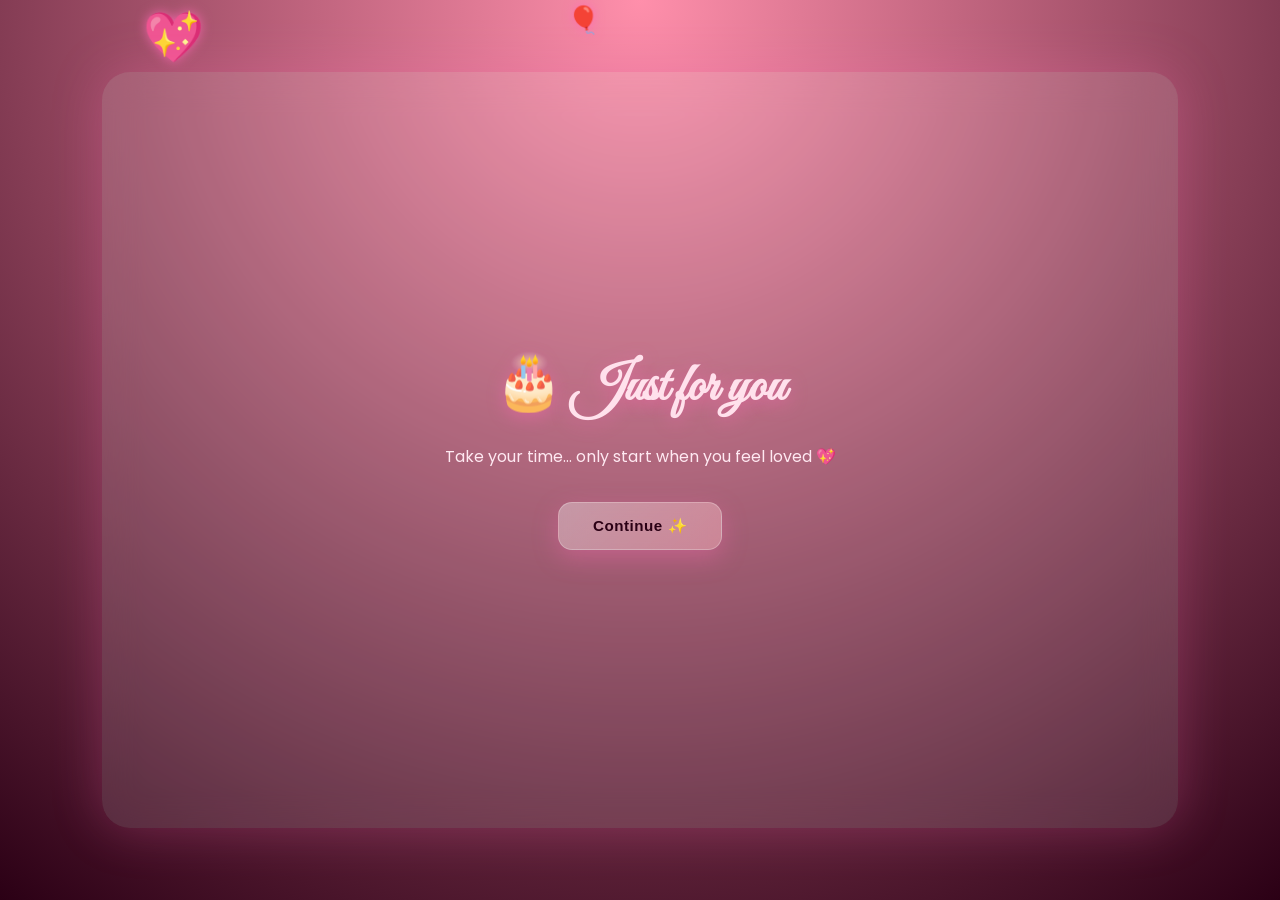
<file: index.html>
<!DOCTYPE html>
<html lang="en">
<head>
<meta charset="UTF-8">
<meta name="viewport" content="width=device-width, initial-scale=1.0">
<title>💖 Happy Birthday ! 💖</title>
<link href="https://fonts.googleapis.com/css2?family=Poppins:wght@300;400;600;700&display=swap" rel="stylesheet">
<head>
<meta charset="UTF-8">
<meta name="viewport" content="width=device-width, initial-scale=1.0">
<title>💖 Happy Birthday 💖</title>

<!-- Romantic Fonts -->
<link href="https://fonts.googleapis.com/css2?family=Great+Vibes&family=Poppins:wght@300;400;600&display=swap" rel="stylesheet">

<style>
/* RESET */
* {
  box-sizing: border-box;
  margin: 0;
  padding: 0;
}

/* BODY */
body {
  font-family: 'Poppins', sans-serif;
  background: radial-gradient(circle at top, #ff8fab, #2b0015);
  color: #fff;
  height: 100vh;
  overflow: hidden;
}

/* SCREENS */
.screen {
  position: absolute;
  inset: 0;
  display: flex;
  flex-direction: column;
  align-items: center;
  justify-content: center;
  text-align: center;
  opacity: 0;
  pointer-events: none;
  transition: 0.6s ease;
}

.screen.active {
  opacity: 1;
  pointer-events: auto;
}

.screen > * {
  z-index: 2;
}

.screen::before {
  content: "";
  position: absolute;
  inset: 8%;
  background: rgba(255,255,255,0.12);
  border-radius: 28px;
  backdrop-filter: blur(18px);
  box-shadow: 0 0 50px rgba(255,105,180,0.25);
  z-index: 1;
}


/* HEADINGS */
h1 {
  font-family: 'Great Vibes', cursive;
  font-size: clamp(2.4rem, 6vw, 3.4rem);
  margin-bottom: 12px;
  color: #ffe1ec;
  text-shadow: 0 4px 18px rgba(255,105,180,0.45);
}


p {
  max-width: 520px;
  margin: 10px auto;
  font-size: 1rem;
  color: #ffe9f2;
  line-height: 1.6;
}

/* BUTTONS */
button {
  padding: 14px 34px;
  margin-top: 22px;
  font-size: 0.95rem;
  letter-spacing: 0.5px;
  border-radius: 14px;
  border: 1px solid rgba(255,255,255,0.25);
  background: linear-gradient(
    135deg,
    rgba(255,255,255,0.35),
    rgba(255,182,193,0.45)
  );
  color: #2b0015;
  font-weight: 600;
  cursor: pointer;
  backdrop-filter: blur(14px);
  box-shadow:
    0 8px 24px rgba(255,105,180,0.35),
    inset 0 0 0 rgba(255,255,255,0);
  transition: all 0.35s ease;
}

button:hover {
  transform: translateY(-3px);
  box-shadow:
    0 14px 40px rgba(255,105,180,0.55);
}

button:active {
  transform: scale(0.96);
}


/* LOVE BAR */
#constellation{
  display:flex;
  gap:18px;
  margin:20px 0;
}

.star{
  font-size:2.5rem;
  cursor:pointer;
  filter:grayscale(100%) opacity(.4);
  transition:0.3s ease;
}

.star.active{
  filter:none;
  transform:scale(1.3);
  text-shadow:0 0 18px gold;
}

#loveContainer{
  width:80%;
  height:14px;
  background:rgba(255,255,255,0.25);
  border-radius:50px;
  overflow:hidden;
}

#loveBar{
  height:100%;
  width:0%;
  background:linear-gradient(90deg,#ff4d6d,#ffd6e8,#ff4d6d);
  transition:width 0.4s ease;
}


@keyframes loveFlow {
  from { background-position: 0 0; }
  to { background-position: 200% 0; }
}


/* FLOATING HEARTS */
.float-container {
  position: fixed;
  inset: 0;
  pointer-events: none;
  z-index: 0;
}

.float-item {
  position: absolute;
  font-size: 1.8rem;
  animation: floatUp linear infinite;
  filter: drop-shadow(0 0 6px rgba(255,105,180,0.8));
}

@keyframes floatUp {
  0% { transform: translateY(100vh); opacity: 0; }
  15% { opacity: 1; }
  100% { transform: translateY(-20vh) rotate(720deg); opacity: 0; }
}

/* CAKE */
#cake {
  font-size: 6rem;
  cursor: pointer;
  transition: 0.3s ease;
  filter: drop-shadow(0 0 20px rgba(255,182,193,0.9));
}

#cake.cut {
  transform: scale(1.2) rotate(-8deg);
}

#flame {
  font-size: 2.2rem;
  animation: flicker 0.4s infinite alternate;
}

@keyframes flicker {
  from { opacity: 0.6; }
  to { opacity: 1; }
}

/* MEMORY BUBBLES */
#bubbleArea {
  width: 100%;
  height: 60vh;
  position: relative;
}

.bubble {
position: absolute;
  padding: 14px 22px;
  background: rgba(255,255,255,0.15);
  border-radius: 40px;
  backdrop-filter: blur(10px);
  cursor: pointer;
  animation: floatBubble 6s ease-in-out infinite;
  color: #fff6d6;
  box-shadow: 0 10px 25px rgba(0,0,0,0.3);
}

.bubble:hover {
  transform: translateY(-6px) scale(1.05);
}


@keyframes floatBubble {
  50% { transform: translateY(-18px); }
}

/* MODAL */
#modal {
  position: fixed;
  inset: 0;
  background: rgba(30,0,15,0.85);
  display: flex;
  align-items: center;
  justify-content: center;
  padding: 20px;
  opacity: 0;
  pointer-events: none;
  transition: 0.4s;
  z-index: 10;
}

#modal.show {
  opacity: 1;
  pointer-events: auto;
}

#modalContent {
  background: linear-gradient(
    145deg,
    rgba(255,255,255,0.25),
    rgba(255,182,193,0.15)
  );
  backdrop-filter: blur(22px);
  border-radius: 32px;
  padding: 30px;
  box-shadow: 0 0 60px rgba(255,105,180,0.6);
}


#modal.show #modalContent {
  transform: scale(1);
}

#modalContent img {
  width: 100%;
  max-height: 300px;
  object-fit: contain;
  border-radius: 18px;
  margin-bottom: 14px;
}

/* GALLERY */
#gallery {
  position: relative;
  width: 90%;
  max-width: 420px;
  height: 260px;
  margin-top: 16px;
  border-radius: 18px;
  overflow: hidden;
  padding: 14px;
  border-radius: 24px;
  box-shadow: 0 0 30px rgba(255,105,180,0.5);
}

#gallery img {
  position: absolute;
  inset: 0;
  width: 100%;
  height: 100%;
  object-fit: contain;
  opacity: 0;
  transition: opacity 1.6s ease;
  animation: floatImage 6s ease-in-out infinite alternate;
}

#gallery img.active {
  opacity: 1;
}

@keyframes floatImage {
  0% { transform: translate(0,0); }
  50% { transform: translate(-6px,6px); }
  100% { transform: translate(0,-6px); }
}

/* CONFETTI & FIREWORKS */
.confetti {
  position: absolute;
  width: 6px;
  height: 10px;
  top: -20px;
  animation: fall linear forwards;
}

@keyframes fall {
  to {
    transform: translateY(110vh) rotate(720deg);
    opacity: 0;
  }
}

.firework {
  position: absolute;
  width: 6px;
  height: 6px;
  border-radius: 50%;
  animation: explode 1.5s ease-out forwards;
}

@keyframes explode {
  to {
    transform: translate(var(--x), var(--y));
    opacity: 0;
  }
}

/* CONSTELLATION */
#sky{
  position:relative;
  width:340px;
  height:360px;
  margin:20px auto;
  background:radial-gradient(circle,#0b1d3a,#020611);
  border-radius:22px;
  box-shadow:0 0 40px rgba(120,180,255,.35);
  touch-action:none;
}

/* Aquarius constellation points */
.target{
  position:absolute;
  width:18px;
  height:18px;
  border-radius:50%;
  background:rgba(170,220,255,.35);
  box-shadow:0 0 16px rgba(150,220,255,.9);
}

/* Place Aquarius shape */
.target:nth-child(1){left:18%;top:30%}
.target:nth-child(2){left:30%;top:45%}
.target:nth-child(3){left:42%;top:35%}
.target:nth-child(4){left:58%;top:50%}
.target:nth-child(5){left:72%;top:40%}
.target:nth-child(6){left:60%;top:65%}
.target:nth-child(7){left:40%;top:60%}

/* Draggable stars */
.star{
  position:absolute;
  font-size:2.4rem;
  cursor:grab;
  user-select:none;
  touch-action:none;
  transition:transform .15s ease;
}

.star:active{
  transform:scale(1.2);
}

.star.locked {
  cursor: default;
  transform: scale(1.5);
  border: goldenrod;
  text-shadow:
    0 0 10px #9fd3ff,
    0 0 20px #9fd3ff,
    0 0 30px #9fd3ff,
    0 0 40px #9fd3ff;
  transition: all 0.5s ease;
}

@keyframes bigBurst {
  0% { transform: scale(0); opacity: 1; }
  100% { transform: scale(2) translate(var(--x), var(--y)); opacity: 0; }
}

.burst-star {
  position: absolute;
  font-size: 1.5rem;
  pointer-events: none;
  animation: bigBurst 1s forwards;
}


</style>
</head>

<body>

<div class="float-container" id="floatContainer"></div>

<!-- Screens -->
<div class="screen active" id="s1">
<h1>🎂 Just for you</h1>
<p>Take your time… only start when you feel loved 💖</p>
<button onclick="nextScreen(1)">Continue ✨</button>
</div>

<div class="screen" id="s2">
  <h1>✨ Align the Stars ✨</h1>
  <p>Complete the constellation</p>

 <div id="sky">
  <!-- Aquarius constellation target points -->
  <div class="target" style="left:15%; top:30%"></div>
  <div class="target" style="left:28%; top:45%"></div>
  <div class="target" style="left:40%; top:35%"></div>
  <div class="target" style="left:55%; top:50%"></div>
  <div class="target" style="left:70%; top:40%"></div>
  <div class="target" style="left:60%; top:65%"></div>
  <div class="target" style="left:42%; top:60%"></div>

  <!-- draggable stars -->
  <div class="star">⭐</div>
  <div class="star">⭐</div>
  <div class="star">⭐</div>
  <div class="star">⭐</div>
  <div class="star">⭐</div>
  <div class="star">⭐</div>
  <div class="star">⭐</div>
</div>

  <div id="loveContainer" style="margin-top:18px">
    <div id="loveBar"></div>
  </div>
</div>


<div class="screen" id="s3">
<h1>🎉 Happy Birthday <span style="color:#ffd166">Falak</span> 🎉</h1>
<p id="cakeText">Make a wish… then tap the cake 🎂</p>
<div style="margin:20px 0">
<div id="flame">🔥</div>
<div id="cake">🎂</div>
</div>
</div>

<div class="screen" id="s4">
<h1>💭 Little Thoughts & Days With You</h1>
<p>Tap a bubble to open a memory ✨</p>
<div id="bubbleArea">
<div class="bubble" style="top:20%;left:10%" onclick="openThought(0)">Where it all began 💗</div>
<div class="bubble" style="top:50%;left:60%" onclick="openThought(1)">Tough days</div>
<div class="bubble" style="top:70%;left:25%" onclick="openThought(2)">Longevity 🌸</div>
<div class="bubble" style="top:30%;left:55%" onclick="openThought(3)">Nostalgia 💞</div>
</div>
<button onclick="nextScreen(4); finalExplosion()">Next: Songs 🎶</button>
</div>

<div class="screen" id="s5" style="background:rgba(0,0,0,.9)">
<h1>🎶 Songs That Feel Like You</h1>
<p>Click play to enjoy 🎧</p>
<div style="display:flex;flex-direction:column;align-items:center;gap:10px">
<iframe id="track1" src="https://open.spotify.com/embed/track/63nhhNiaU5vSsqJpVzQXIh" width="300" height="80" allowfullscreen></iframe>
<iframe id="track2" src="https://open.spotify.com/embed/track/0joXv5niso2T8YXWOlIe1X" width="300" height="80" allowfullscreen></iframe>
<iframe id="track3" src="https://open.spotify.com/embed/track/1BYZxKSf0aTxp8ZFoeyM3d" width="300" height="80" allowfullscreen></iframe>
</div>
<button onclick="nextScreen(5)">Next: Gallery & Fireworks 🎆</button>
</div>

<div class="screen" id="s6">
<audio id="birthdayAudio" loop>
  <source src="hbd.mp3" type="audio/mpeg">
  Your browser does not support the audio element.
</audio>
<h1>💞 US 💞</h1>
<p>With you, every moment feels like home, every smile feels like sunshine, and every day becomes my favorite story 💫</p>
<div id="gallery">
  <img class="photo-slider active" src="Photos/1.jpeg">
  <img class="photo-slider" src="Photos/2.jpeg">
  <img class="photo-slider" src="Photos/3.jpeg">
  <img class="photo-slider" src="Photos/4.jpeg">
  <img class="photo-slider" src="Photos/5.jpeg">
  <img class="photo-slider" src="Photos/6.jpeg">
  <img class="photo-slider" src="Photos/7.jpeg">
  <img class="photo-slider" src="Photos/8.jpeg">
  <img class="photo-slider" src="Photos/9.jpeg">
</div>

<div id="celebrateContainer" style="margin-top:20px; text-align:center;">
  <button id="celebrateBtn">Celebrate Forever 💖</button>
  <div id="yayContainer" style="margin-top:15px; text-align:center;"></div>
</div>
</div>

<div id="modal" onclick="closeModal()">
  <div id="modalContent"></div>
</div>

<script>
// Screens
const screens=[s1,s2,s3,s4,s5,s6];
let currentScreen=0;
function nextScreen(n){
  screens[currentScreen].classList.remove('active');
  screens[n].classList.add('active');
  currentScreen=n;

  if(n === 5){
    birthdayAudio.volume = 0.5;
    birthdayAudio.play().catch(()=>{});
  } else {
    birthdayAudio.pause();
    birthdayAudio.currentTime = 0;
  }
}
// Cake
const cake=document.getElementById('cake');
const flame=document.getElementById('flame');
const cakeText=document.getElementById('cakeText');
let cut=false;
cake.onclick=()=>{
 if(cut) return;
 cut=true;
 flame.style.display='none';
 cake.textContent='🍰';
 cake.classList.add('cut');
 cakeText.textContent='Cake cut! 🎉';
 confetti(); spawnFloat('💖');
 setTimeout(()=>nextScreen(3),1800);
}

// Thought bubbles
const thoughts=[
 {text:'From the little giggles in your childhood to the sparkle in your eyes today, every moment shaped the amazing person you are 💖',img:'Photos/9.jpeg'},
 {text:'Even if I am far from you, you would never leave my mind, not even for a second. You presence feels like magic and your absence feels like poison...',img:'Photos/6.jpeg'},
 {text:'Its been 2 months since we are together, but still it feels like a lifetime to me and I feel like it have been the best time of my life..!',img:'Photos/3.jpeg'},
 {text:'From the days where I peeked into your class just to get a look of you to these days, many things have changed but my love for you has not even changed a bit.',img:'Photos/4.jpeg'}
];
function openThought(i){
 const m=document.getElementById('modal');
 const c=document.getElementById('modalContent');
 c.innerHTML=`<img src="${thoughts[i].img}"><p>${thoughts[i].text}</p>`;
 m.classList.add('show');
 spawnFloat('💖');
}
function closeModal(){document.getElementById('modal').classList.remove('show');}

// Floating emojis
function spawnFloat(emoji){
 const f=document.createElement('div');
 f.className='float-item';
 f.textContent=emoji || (Math.random()>.5?'🎈':'💖');
 f.style.left=Math.random()*100+'vw';
 f.style.fontSize=1.5+Math.random()*2+'rem';
 f.style.animationDuration=3+Math.random()*5+'s';
 document.getElementById('floatContainer').appendChild(f);
 setTimeout(()=>f.remove(),7000);
}
setInterval(()=>spawnFloat(),500);

// Explosives
function finalExplosion(){
 for(let i=0;i<5;i++) setTimeout(explode,i*400);
 if(navigator.vibrate) navigator.vibrate([300,150,300]);
}
function explode(){
 const cx=Math.random()*window.innerWidth*0.8+window.innerWidth*0.1;
 const cy=Math.random()*window.innerHeight*0.5+window.innerHeight*0.1;
 for(let i=0;i<180;i++){
  const f=document.createElement('div');
  f.className='firework';
  f.style.left=cx+'px'; f.style.top=cy+'px';
  f.style.background=`hsl(${Math.random()*360},100%,60%)`;
  const angle=Math.random()*Math.PI*2;
  const radius=Math.random()*500;
  f.style.setProperty('--x',Math.cos(angle)*radius+'px');
  f.style.setProperty('--y',Math.sin(angle)*radius+'px');
  document.body.appendChild(f);
  setTimeout(()=>f.remove(),1500);
 }
}

// Gallery slideshow
const photos = document.querySelectorAll('#gallery img');
let index = 0;
function showNextPhoto(){
  photos.forEach((p,i)=>p.classList.remove('active'));
  photos[index].classList.add('active');
  index = (index + 1) % photos.length;
}
showNextPhoto();
setInterval(showNextPhoto, 3000);

// Confetti
function confetti(){
 for(let i=0;i<100;i++){
  const c=document.createElement('div');
  c.className='confetti';
  c.style.left=Math.random()*100+'vw';
  c.style.width='6px';
  c.style.height='10px';
  c.style.background=`hsl(${Math.random()*360},100%,50%)`;
  c.style.animationDuration=2+Math.random()*2+'s';
  document.body.appendChild(c);
  setTimeout(()=>c.remove(),4000);
 }
}

// Celebrate modal & Yayy button
const celebrateBtn = document.getElementById('celebrateBtn');
const yayContainer = document.getElementById('yayContainer');
const modal = document.getElementById('modal');
const modalContent = document.getElementById('modalContent');

celebrateBtn.onclick = () => {
  modalContent.innerHTML = `
    <p style="font-size:1.2rem; margin-bottom:15px;">
      Every day with you is brighter, every smile of yours makes my heart flutter. You make my world magical 💖. My words cannot express the love for you but everything about you is perfect. The way you are here within me is something only and only I know and no one would ever be able to feel for you in that way.... Once again, HAPPY BIRTHDAY AND THANK YOU FOR MAKING MY LIFE SO SPECIAL...
    </p>
    <button id="modalCloseBtn" style="
      padding:12px 30px;
      font-size:1rem;
      border:none;
      border-radius:30px;
      background:linear-gradient(135deg,#ff9f1c,#ff4d6d);
      color:white;
      cursor:pointer;
    ">Close</button>
  `;
  modal.classList.add('show');

  document.getElementById('modalCloseBtn').onclick = () => {
    modal.classList.remove('show');
    setTimeout(() => addYayyButton(), 500);
  };
};

function addYayyButton(){
  if(!document.getElementById('yayBtn')){
    const yayBtn = document.createElement('button');
    yayBtn.id = 'yayBtn';
    yayBtn.textContent = "Yayy! 🎆";
    yayBtn.style.padding = "12px 30px";
    yayBtn.style.marginTop = "10px";
    yayBtn.style.fontSize = "1rem";
    yayBtn.style.border = "none";
    yayBtn.style.borderRadius = "30px";
    yayBtn.style.background = "linear-gradient(135deg,#ff9f1c,#ff4d6d)";
    yayBtn.style.color = "white";
    yayBtn.style.cursor = "pointer";
    yayBtn.onclick = finalExplosion;
    yayContainer.appendChild(yayBtn);
  }
}

// Clicking outside modal closes
modal.onclick = (e) => {
  if(e.target.id === 'modal'){
    modal.classList.remove('show');
    setTimeout(() => addYayyButton(), 500);
  }
};

// Star constellation logic
const sky = document.getElementById('sky');
const stars = document.querySelectorAll('.star');
const targets = document.querySelectorAll('.target');

let placedCount = 0;

// Scatter stars at bottom
stars.forEach(star=>{
  star.style.left = Math.random()*260 + 30 + 'px';
  star.style.top = 260 + Math.random()*60 + 'px';
});

// Drag logic
stars.forEach(star=>{
  let offsetX, offsetY;

  star.addEventListener('pointerdown', e=>{
    if(star.classList.contains('locked')) return;

    star.setPointerCapture(e.pointerId);
    offsetX = e.clientX - star.offsetLeft;
    offsetY = e.clientY - star.offsetTop;
  });

  star.addEventListener('pointermove', e=>{
    if(!star.hasPointerCapture(e.pointerId)) return;

    star.style.left = e.clientX - offsetX + 'px';
    star.style.top  = e.clientY - offsetY + 'px';
  });

  star.addEventListener('pointerup', ()=>{
    snapToTarget(star);
  });
});

function snapToTarget(star){
  let closestTarget = null;
  let minDistance = Infinity;

  targets.forEach(target=>{
    if(target.dataset.filled) return; // skip filled

    const sx = star.offsetLeft + star.offsetWidth/2;
    const sy = star.offsetTop + star.offsetHeight/2;
    const tx = target.offsetLeft + target.offsetWidth/2;
    const ty = target.offsetTop + target.offsetHeight/2;

    const distance = Math.hypot(sx - tx, sy - ty);
    if(distance < 40 && distance < minDistance){
      closestTarget = target;
      minDistance = distance;
    }
  });

  if(closestTarget){
    star.style.transition = 'all 0.5s ease';
    star.style.left = closestTarget.offsetLeft - 6 + 'px';
    star.style.top  = closestTarget.offsetTop - 10 + 'px';
    star.classList.add('locked');
    closestTarget.dataset.filled = true;
    placedCount++;

    spawnFloat('💫');

    // If all stars are placed → big burst
    if(placedCount === targets.length){
      setTimeout(bigBurstEffect, 300);
      setTimeout(()=>nextScreen(2), 1800);
    }
  } else {
    // gently return if no snap
    star.style.top = 260 + Math.random()*40 + 'px';
  }
}



function bigBurstEffect(){
  const skyRect = sky.getBoundingClientRect();
  const centerX = skyRect.width / 2;
  const centerY = skyRect.height / 2;

  for(let i=0;i<50;i++){
    const burst = document.createElement('div');
    burst.className = 'burst-star';
    burst.textContent = '✨';
    burst.style.left = centerX + 'px';
    burst.style.top = centerY + 'px';

    const angle = Math.random() * 2 * Math.PI;
    const radius = 80 + Math.random() * 100;
    burst.style.setProperty('--x', Math.cos(angle) * radius + 'px');
    burst.style.setProperty('--y', Math.sin(angle) * radius + 'px');

    sky.appendChild(burst);
    setTimeout(()=>burst.remove(), 1200);
  }
}


</script>
</body>
</html>
</file>
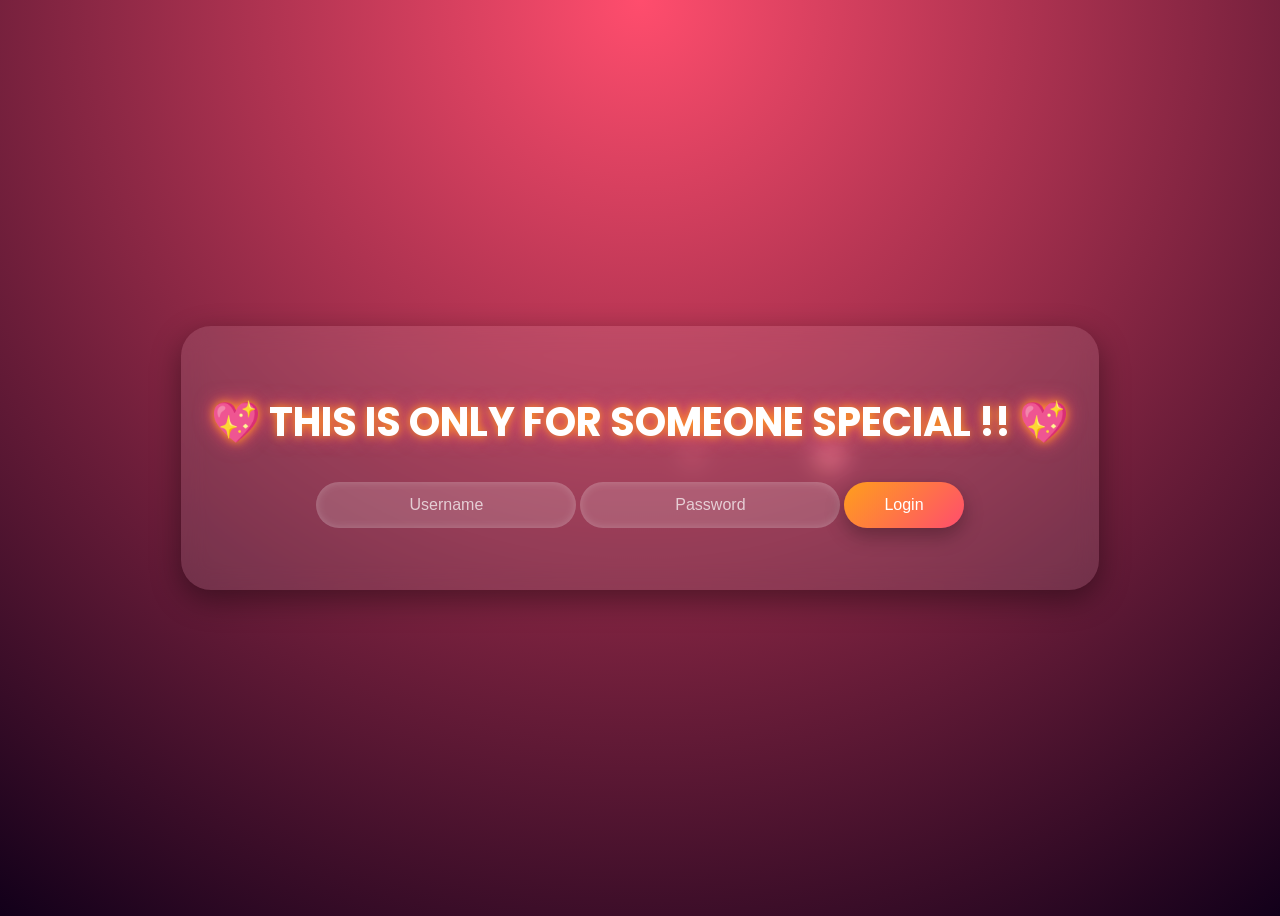
<file: login.html>
<!DOCTYPE html>
<html lang="en">
<head>
<meta charset="UTF-8">
<meta name="viewport" content="width=device-width, initial-scale=1.0">
<title>💖 Login 💖</title>
<link href="https://fonts.googleapis.com/css2?family=Poppins:wght@300;400;600;700&display=swap" rel="stylesheet">
<style>
/* Body & general layout */
body{
  display:flex;
  justify-content:center;
  align-items:center;
  height:100vh;
  font-family:'Poppins', sans-serif;
  background: radial-gradient(circle at top,#ff4d6d,#12001a);
  color:#fff;
  flex-direction:column;
  text-align:center;
  overflow:hidden;
  position:relative;
}

/* Floating hearts background */
.heart{
  position:absolute;
  font-size:1.5rem;
  animation:floatHeart linear infinite;
  user-select:none;
  opacity:0.8;
}
@keyframes floatHeart{
  0%{transform:translateY(100vh) rotate(0deg); opacity:0;}
  10%{opacity:1;}
  100%{transform:translateY(-20vh) rotate(720deg); opacity:0;}
}

/* Login container */
.login-box{
  background: rgba(255,255,255,0.1);
  padding:40px 30px;
  border-radius:30px;
  backdrop-filter: blur(12px);
  box-shadow: 0 10px 30px rgba(0,0,0,0.4);
  z-index:1;
}

/* Titles */
h1{
  margin-bottom:20px;
  font-size:2.5rem;
  color:#fff;
  text-shadow: 0 0 10px #ff9f1c, 0 0 20px #ff4d6d;
}

/* Inputs */
input{
  padding:14px 20px;
  margin:10px 0;
  border-radius:30px;
  border:none;
  width:220px;
  text-align:center;
  font-size:1rem;
  outline:none;
  transition:0.3s;
  background: rgba(255,255,255,0.15);
  color:#fff;
  box-shadow: inset 0 0 10px rgba(255,255,255,0.2);
}
input::placeholder{
  color:rgba(255,255,255,0.7);
}
input:focus{
  background: rgba(255,255,255,0.25);
  box-shadow: 0 0 15px #ff9f1c, 0 0 30px #ff4d6d;
}

/* Button */
button{
  padding:14px 40px;
  font-size:1rem;
  border:none;
  border-radius:30px;
  background:linear-gradient(135deg,#ff9f1c,#ff4d6d);
  color:white;
  cursor:pointer;
  margin-top:10px;
  box-shadow:0 8px 20px rgba(0,0,0,0.3);
  transition:0.3s;
}
button:hover{
  transform:scale(1.1);
  box-shadow:0 12px 25px rgba(0,0,0,0.5);
}

/* Error text */
#error{
  color:#ffcccb;
  margin-top:12px;
  font-weight:600;
  text-shadow: 0 0 5px #ff0000;
}
</style>
</head>
<body>

<div class="login-box">
  <h1>💖 THIS IS ONLY FOR SOMEONE SPECIAL !! 💖</h1>
  <input type="text" id="username" placeholder="Username">
  <input type="password" id="password" placeholder="Password">
  <button onclick="login()">Login</button>
  <div id="error"></div>
</div>

<script>
// Floating hearts animation
function spawnHeart(){
  const heart = document.createElement('div');
  heart.className = 'heart';
  heart.textContent = '💖';
  heart.style.left = Math.random() * 100 + 'vw';
  heart.style.fontSize = 14 + Math.random()*20 + 'px';
  heart.style.animationDuration = 4 + Math.random()*6 + 's';
  document.body.appendChild(heart);
  setTimeout(()=>heart.remove(), 10000);
}
setInterval(spawnHeart, 500);

// Login functionality
function login(){
  const user = document.getElementById('username').value;
  const pass = document.getElementById('password').value;

  const correctUser = "For your day";
  const correctPass = "Sabree@251619";

  if(user === correctUser && pass === correctPass){
    window.location.href = "index.html"; // redirect to birthday page
  } else {
    document.getElementById('error').textContent = "❌ Incorrect username or password!";
  }
}
</script>

</body>
</html>
</file>
